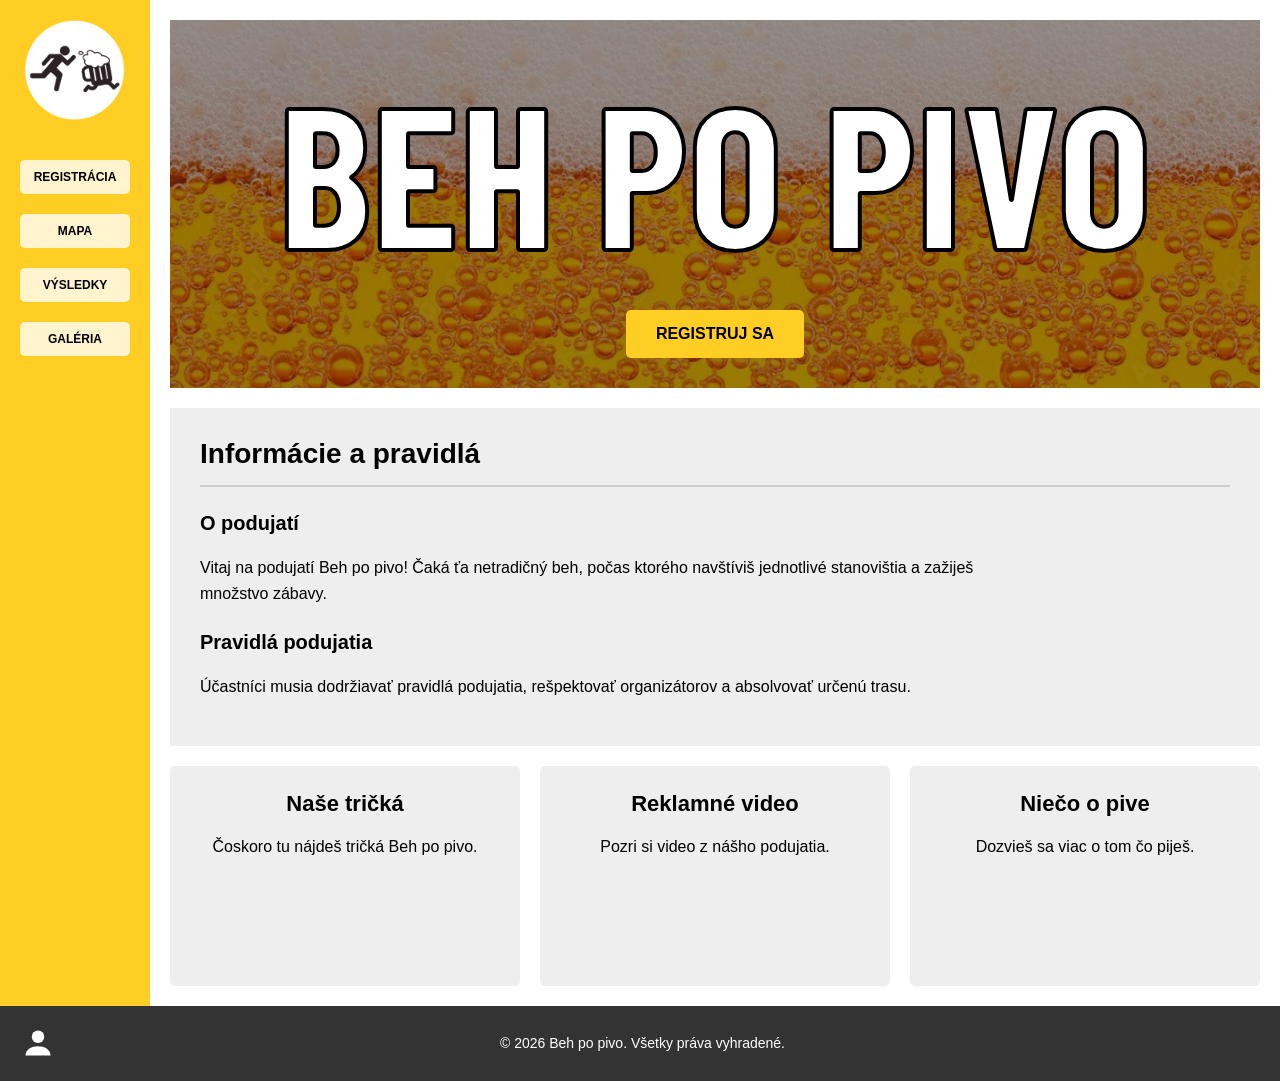
<file: html/index.html>
<!DOCTYPE html>
<html lang="sk">
<head>
    <meta charset="UTF-8">
    <meta name="viewport" content="width=device-width, initial-scale=1.0">
    <title>Beh po pivo | Hlavná stránka</title>
    <link rel="stylesheet" href="style.css">
    <link href="https://fonts.googleapis.com/css2?family=Barlow+Condensed:wght@900&display=swap" rel="stylesheet">
</head>
<body>

<div class="page-container">

    <!-- Bočný navigačný panel -->
    <aside class="sidebar">

        <div class="logo">
            <a href="index.html">
                <img src="images/LogoOBR.png" alt="Beh po pivo - hlavná stránka">
            </a>
        </div>

        <nav class="navigation" aria-label="Hlavná navigácia">
            <a href="registration.html">REGISTRÁCIA</a>
            <a href="#">MAPA</a>
            <a href="#">VÝSLEDKY</a>
            <a href="#">GALÉRIA</a>
        </nav>

    </aside>

    <!-- Hlavný obsah stránky -->
    <main class="main-content">

        <!-- Úvodný banner -->
        <header class="hero">
            <h1>BEH PO PIVO</h1>
            <a href="registration.html" class="register-btn">
                REGISTRUJ SA
            </a>
        </header>

        <!-- Informácie a pravidlá -->
        <section class="information">
            <h2>Informácie a pravidlá</h2>

            <div class="information-content">
                <h3>O podujatí</h3>
                <p>
                    Vitaj na podujatí Beh po pivo!
                    Čaká ťa netradičný beh, počas ktorého
                    navštíviš jednotlivé stanovištia
                    a zažiješ množstvo zábavy.
                </p>

                <h3>Pravidlá podujatia</h3>
                <p>
                    Účastníci musia dodržiavať pravidlá
                    podujatia, rešpektovať organizátorov
                    a absolvovať určenú trasu.
                </p>
            </div>
        </section>

        <!-- Propagacne sekcie -->
        <section class="promotion">

            <div class="promotion-box">
                <h2>Naše tričká</h2>
                <p>Čoskoro tu nájdeš tričká Beh po pivo.</p>
            </div>

            <div class="promotion-box">
                <h2>Reklamné video</h2>
                <p>Pozri si video z nášho podujatia.</p>
            </div>

            <div class="promotion-box">
                <h2>Niečo o pive</h2>
                <p>Dozvieš sa viac o tom čo piješ.</p>
            </div>

        </section>


    </main>

</div>

<!-- Paticka stranky -->
<footer class="footer">

    <!-- Odkaz pre administratora -->
    <a href="#" class="admin-link" aria-label="Administrátor">
        <svg viewBox="0 0 24 24" aria-hidden="true">
            <circle cx="12" cy="7" r="5" fill="white"/>
            <path d="M2 22 C2 12, 22 12, 22 22 Z" fill="white"/>
        </svg>
    </a>

    <p>© 2026 Beh po pivo. Všetky práva vyhradené.</p>
</footer>

</body>
</html>
</file>
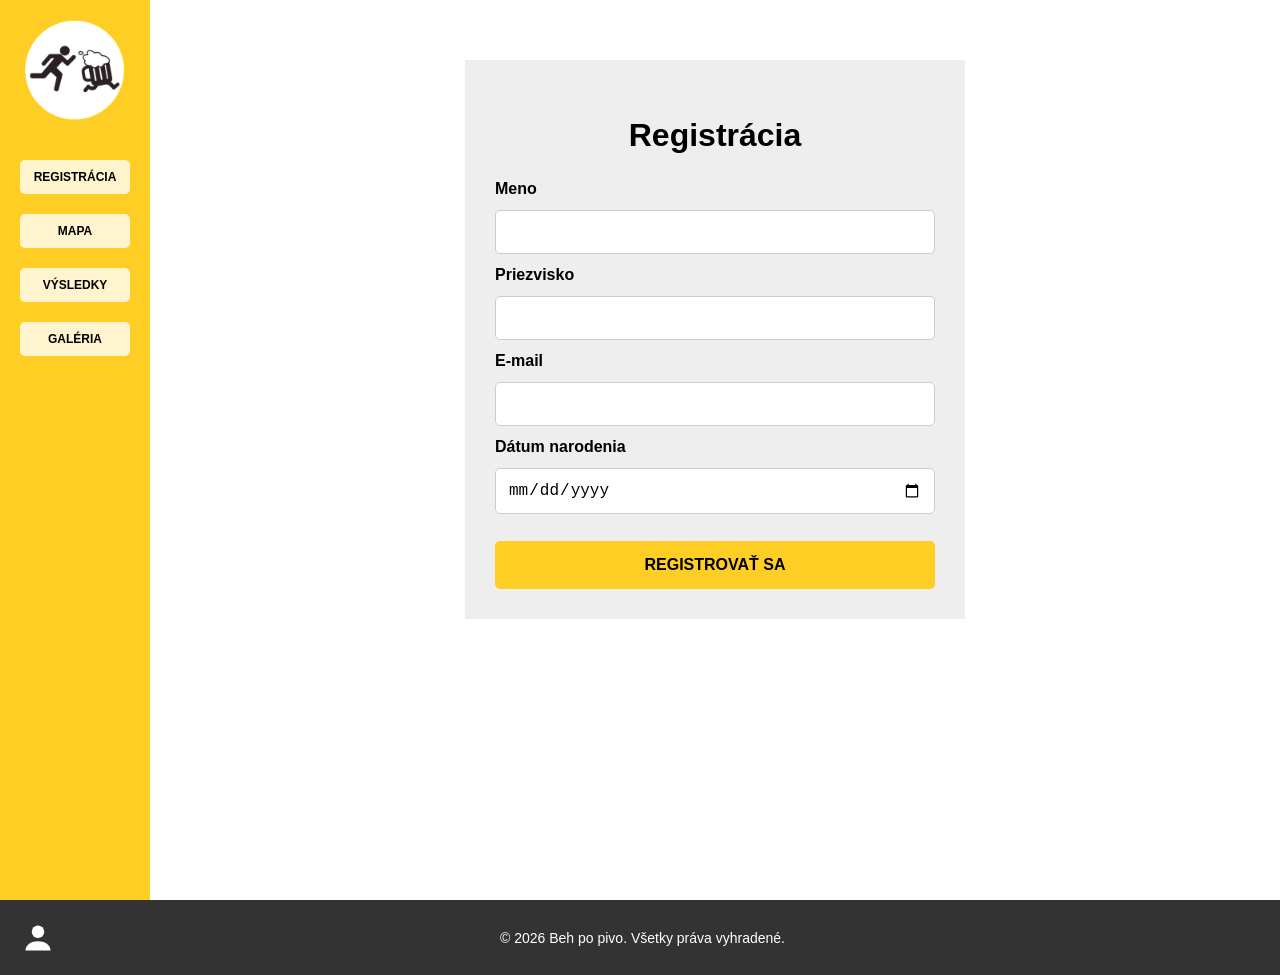
<file: html/registration.html>
<!DOCTYPE html>
<html lang="sk">
<head>
    <meta charset="UTF-8">
    <meta name="viewport" content="width=device-width, initial-scale=1.0">
    <title>Beh po pivo | Registrácia</title>
    <link rel="stylesheet" href="style.css">
</head>
<body>

<div class="page-container">

    <!-- Bocny navigacny panel -->
    <aside class="sidebar">

        <div class="logo">
            <a href="index.html">
                <img src="images/LogoOBR.png" alt="Beh po pivo - hlavná stránka">
            </a>
        </div>

        <nav class="navigation" aria-label="Hlavná navigácia">
            <a href="registration.html">REGISTRÁCIA</a>
            <a href="#">MAPA</a>
            <a href="#">VÝSLEDKY</a>
            <a href="#">GALÉRIA</a>
        </nav>


    </aside>

    <!-- Hlavny obsah -->
    <main class="main-content">

        <section class="registration">
            <h1>Registrácia</h1>

            <form class="registration-form">

                <label for="first-name">Meno</label>
                <input type="text" id="first-name" name="first-name" required>

                <label for="last-name">Priezvisko</label>
                <input type="text" id="last-name" name="last-name" required>

                <label for="email">E-mail</label>
                <input type="email" id="email" name="email" required>

                <label for="birth-date">Dátum narodenia</label>
                <input type="date" id="birth-date" name="birth-date" required>

                <button type="submit">REGISTROVAŤ SA</button>

            </form>
        </section>


    </main>

</div>

<!-- Paticka stranky -->
<footer class="footer">

    <!-- Odkaz pre administratora -->
    <a href="#" class="admin-link" aria-label="Administrátor">
        <svg viewBox="0 0 24 24" aria-hidden="true">
            <circle cx="12" cy="7" r="5" fill="white"/>
            <path d="M2 22 C2 12, 22 12, 22 22 Z" fill="white"/>
        </svg>
    </a>

    <p>© 2026 Beh po pivo. Všetky práva vyhradené.</p>
</footer>

</body>
</html>
</file>
<file: html/style.css>
/* Zakladne nastavenia stranky */
* {
    box-sizing: border-box;
}

body {
    margin: 0;
    font-family: Arial, sans-serif;
    background-color: #f1f1f1;
}

/* Hlavne rozlozenie stranky */
.page-container {
    display: flex;
    min-height: 100vh;
}

/* Bocny navigacny panel */
.sidebar {
    width: 150px;
    flex-shrink: 0;
    background-color: #ffce24;
    padding: 20px;

    display: flex;
    flex-direction: column;
    align-items: center;
}

/* Logo */
.logo {
    margin-bottom: 40px;
}

/* Obrazok loga */
.logo img {
    width: 100px;
    height: auto;
    display: block;
}

/* Navigacia */
.navigation {
    display: flex;
    flex-direction: column;
    width: 100%;
    gap: 20px;
}

/* Navigacne odkazy */
.navigation a {
    display: block;
    padding: 10px;
    background-color: #fff4cd;
    color: black;
    text-decoration: none;
    text-align: center;
    font-size: 12px;
    font-weight: bold;
    border-radius: 5px;
}

/* Zmena farby pri prejdeni mysou */
.navigation a:hover {
    background-color: #ffffff;
}

/* Ikona pouzivatela */
.user-icon {
    margin-top: auto;
    padding-top: 30px;
    font-size: 30px;
}


/* Hlavny obsah */
.main-content {
    flex: 1;
    min-width: 0;
    background-color: white;
    padding: 20px;
}


/* Hlavny banner */
.hero {
    background-image: linear-gradient(
            rgba(0, 0, 0, 0.4),
            rgba(0, 0, 0, 0.4)
    ), url("images/PozadiePivo.jpg");
    background-size: cover;
    background-position: top;
    background-repeat: no-repeat;

    min-height: 350px;
    padding: 30px;

    display: flex;
    flex-direction: column;
    justify-content: center;
    align-items: center;
    gap: 20px;
}

/* Nadpis banneru */
.hero h1 {
    font-family: 'Barlow Condensed', sans-serif;
    font-size: 200px;
    text-align: center;
    margin: 0;
    color: white;
    -webkit-text-stroke: 4px black;
}

/* Registracne tlacidlo */
.register-btn {
    background-color: #ffce24;
    color: black;
    padding: 15px 30px;
    text-decoration: none;
    font-weight: bold;
    border-radius: 5px;
}

/* Efekt pri prejdeni mysou */
.register-btn:hover {
    background-color: #fff4cd;
}


/* Sekcia Informacie a pravidla */
.information {
    background-color: #eeeeee;
    padding: 30px;
    margin-top: 20px;
}

/* Nadpis sekcie */
.information h2 {
    font-size: 28px;
    margin-top: 0;
    border-bottom: 2px solid #cccccc;
    padding-bottom: 15px;
}

/* Obsah sekcie */
.information-content {
    max-width: 800px;
}

/* Mensie nadpisy */
.information h3 {
    font-size: 20px;
    margin-top: 25px;
}

/* Textove odseky */
.information p {
    font-size: 16px;
    line-height: 1.6;
}

/* Propagacne sekcie */
.promotion {
    display: grid;
    grid-template-columns: repeat(3, 1fr);
    gap: 20px;
    margin-top: 20px;
}

/* Jednotlive bloky */
.promotion-box {
    background-color: #eeeeee;
    padding: 25px;
    text-align: center;
    border-radius: 5px;
    min-height: 220px;
}

/* Nadpisy blokov */
.promotion-box h2 {
    font-size: 22px;
    margin-top: 0;
}

/* Text blokov */
.promotion-box p {
    font-size: 16px;
    line-height: 1.5;
}

/* Paticka stranky */
.footer {
    background-color: #333333;
    color: white;
    padding: 20px;

    display: flex;
    align-items: center;
}

/* Text v paticke */
.footer p {
    margin: 0;
    font-size: 14px;
    flex: 1;
    text-align: center;
}

/* Odkaz administratora */
.admin-link {
    display: flex;
    align-items: center;
    justify-content: center;
    width: 35px;
    height: 35px;
}

/* Ikona administratora */
.admin-link svg {
    width: 30px;
    height: 30px;
}

/* Priestor pre vycentrovanie textu */
.footer::after {
    content: "";
    width: 30px;
}



/* Zobrazenie na mobiloch */
@media (max-width: 768px) {

    /* Hlavne rozlozenie */
    .page-container {
        flex-direction: column;
    }

    /* Navigacny panel */
    .sidebar {
        width: 100%;
        padding: 15px;
    }

    /* Logo */
    .logo {
        margin-bottom: 15px;
    }

    /* Navigacia */
    .navigation {
        display: grid;
        grid-template-columns: 1fr 1fr;
        gap: 10px;
    }

    /* Hlavny obsah */
    .main-content {
        padding: 10px;
    }

    /* Banner */
    .hero {
        min-height: 250px;
        padding: 20px;
    }

    /* Nadpis banneru */
    .hero h1 {
        font-size: 90px;
        -webkit-text-stroke: 2px black;
    }

    /* Registracne tlacidlo */
    .register-btn {
        padding: 12px 20px;
    }

    /* Informacie a pravidla */
    .information {
        padding: 20px;
    }

    .information h2 {
        font-size: 24px;
    }

    /* Propagacne sekcie na mobile */
    .promotion {
        grid-template-columns: 1fr;
    }

    .promotion-box {
        min-height: 180px;
        padding: 20px;
    }


    /* Registracia na mobile */
    .registration {
        margin: 10px 0;
        padding: 20px;
    }

    .registration h1 {
        font-size: 26px;
    }

}


/* Registracna sekcia */
.registration {
    max-width: 500px;
    margin: 40px auto;
    padding: 30px;
    background-color: #eeeeee;
}

/* Nadpis registracie */
.registration h1 {
    text-align: center;
    font-size: 32px;
}

/* Registracny formular */
.registration-form {
    display: flex;
    flex-direction: column;
    gap: 12px;
}

/* Popisy poli */
.registration-form label {
    font-weight: bold;
}

/* Vstupne polia */
.registration-form input {
    width: 100%;
    padding: 12px;
    border: 1px solid #cccccc;
    border-radius: 5px;
    font-size: 16px;
}

/* Tlacidlo registracie */
.registration-form button {
    background-color: #ffce24;
    border: none;
    padding: 15px;
    margin-top: 15px;
    font-size: 16px;
    font-weight: bold;
    cursor: pointer;
    border-radius: 5px;
}

/* Efekt pri prejdeni mysou */
.registration-form button:hover {
    background-color: #fff4cd;
}
</file>
